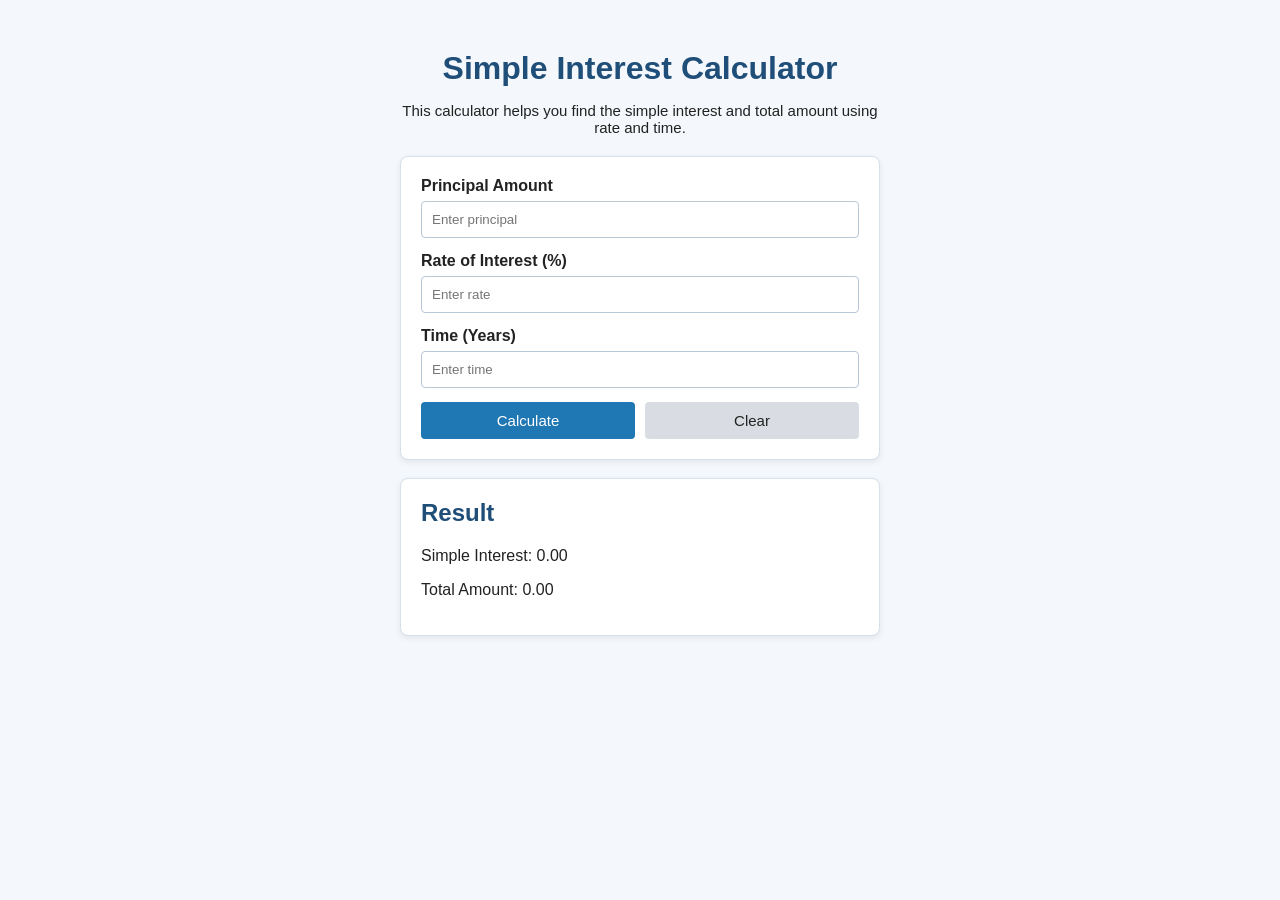
<file: index.html>
<!DOCTYPE html>
<html lang="en">
<head>
  <meta charset="UTF-8">
  <meta name="viewport" content="width=device-width, initial-scale=1.0">
  <title>Simple Interest Calculator</title>
  <link rel="stylesheet" href="styles.css">
</head>
<body>
  <main class="container">
    <h1>Simple Interest Calculator</h1>
    <p class="intro">
      This calculator helps you find the simple interest and total amount using rate and time.
    </p>

    <form id="interest-form" class="card">
      <label for="principal">Principal Amount</label>
      <input type="number" id="principal" placeholder="Enter principal" min="0" step="0.01" required>

      <label for="rate">Rate of Interest (%)</label>
      <input type="number" id="rate" placeholder="Enter rate" min="0" step="0.01" required>

      <label for="time">Time (Years)</label>
      <input type="number" id="time" placeholder="Enter time" min="0" step="0.01" required>

      <div class="buttons">
        <button type="submit">Calculate</button>
        <button type="reset" id="reset-btn">Clear</button>
      </div>
    </form>

    <section class="result card" id="result">
      <h2>Result</h2>
      <p id="interest-output">Simple Interest: 0.00</p>
      <p id="total-output">Total Amount: 0.00</p>
    </section>
  </main>

  <script src="script.js"></script>
</body>
</html>
</file>
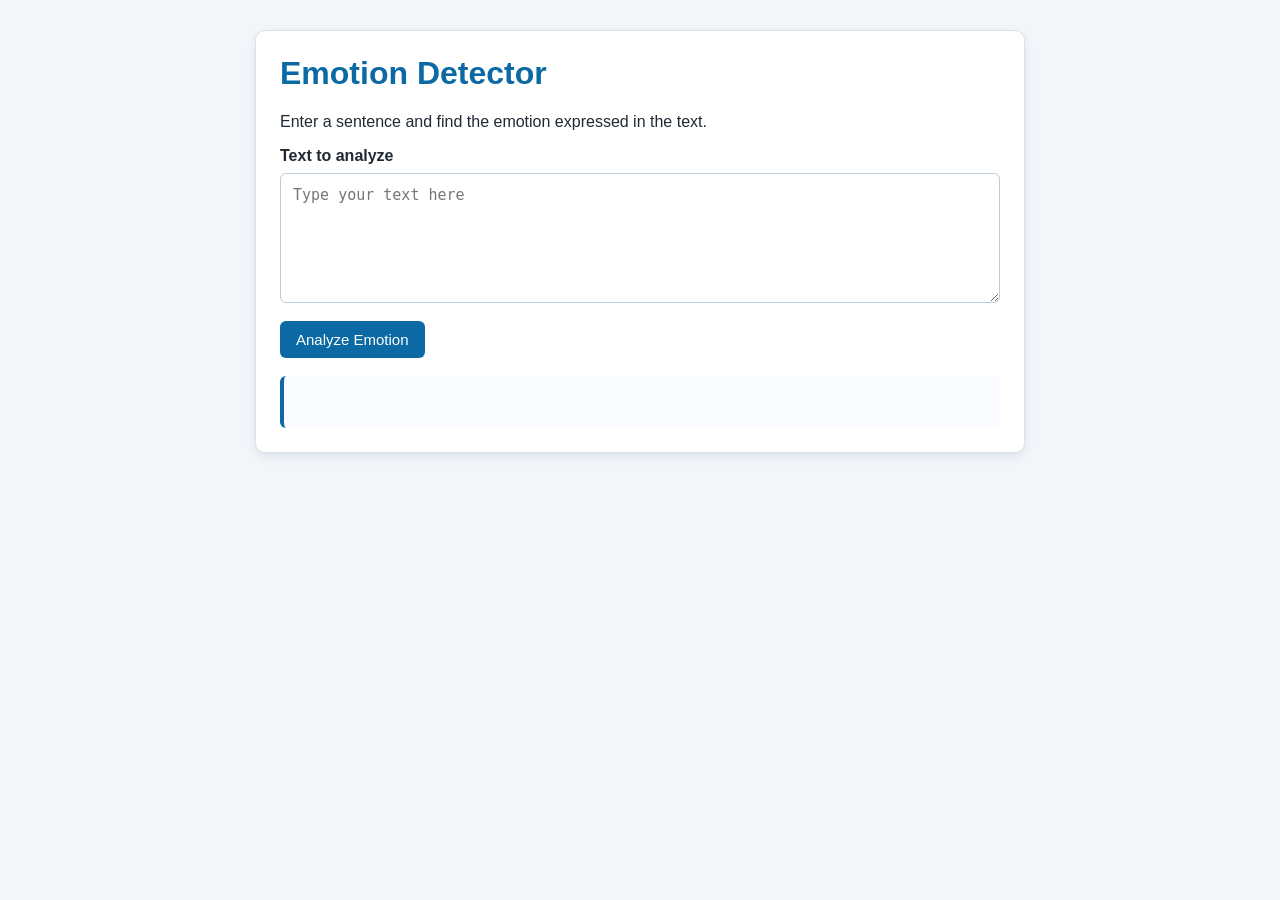
<file: templates/index.html>
<!DOCTYPE html>
<html lang="en">
<head>
  <meta charset="UTF-8">
  <meta name="viewport" content="width=device-width, initial-scale=1.0">
  <title>Emotion Detector</title>
  <style>
    body {
      font-family: Arial, sans-serif;
      background: #f2f6fb;
      margin: 0;
      padding: 30px 15px;
      color: #1f2933;
    }

    .wrapper {
      max-width: 720px;
      margin: 0 auto;
      background: #ffffff;
      border: 1px solid #d9e2ec;
      border-radius: 10px;
      padding: 24px;
      box-shadow: 0 4px 10px rgba(15, 23, 42, 0.08);
    }

    h1 {
      margin-top: 0;
      color: #0b69a3;
    }

    label {
      display: block;
      margin-bottom: 8px;
      font-weight: bold;
    }

    textarea {
      width: 100%;
      min-height: 130px;
      padding: 12px;
      border: 1px solid #bcccdc;
      border-radius: 6px;
      box-sizing: border-box;
      resize: vertical;
      font-size: 15px;
    }

    button {
      margin-top: 14px;
      background: #0b69a3;
      color: #ffffff;
      border: none;
      padding: 10px 16px;
      border-radius: 6px;
      font-size: 15px;
      cursor: pointer;
    }

    #system_response {
      margin-top: 18px;
      padding: 14px;
      background: #f8fbff;
      border-left: 4px solid #0b69a3;
      border-radius: 6px;
      min-height: 24px;
      white-space: normal;
    }
  </style>
</head>
<body>
  <main class="wrapper">
    <h1>Emotion Detector</h1>
    <p>Enter a sentence and find the emotion expressed in the text.</p>

    <label for="textToAnalyze">Text to analyze</label>
    <textarea id="textToAnalyze" placeholder="Type your text here"></textarea>

    <button type="button" onclick="RunSentimentAnalysis()">Analyze Emotion</button>

    <div id="system_response"></div>
  </main>

  <script src="/static/mywebscript.js"></script>
</body>
</html>
</file>
<file: styles.css>
body {
  font-family: Arial, sans-serif;
  background-color: #f4f7fb;
  margin: 0;
  padding: 20px;
  color: #222;
}

.container {
  max-width: 480px;
  margin: 30px auto;
}

h1 {
  text-align: center;
  color: #1f4e79;
  margin-bottom: 10px;
}

.intro {
  text-align: center;
  font-size: 15px;
  margin-bottom: 20px;
}

.card {
  background-color: #ffffff;
  border: 1px solid #d7e1ec;
  border-radius: 8px;
  padding: 20px;
  box-shadow: 0 2px 6px rgba(0, 0, 0, 0.08);
  margin-bottom: 18px;
}

label {
  display: block;
  margin-bottom: 6px;
  font-weight: bold;
}

input {
  width: 100%;
  padding: 10px;
  margin-bottom: 14px;
  border: 1px solid #b8c7d6;
  border-radius: 4px;
  box-sizing: border-box;
}

.buttons {
  display: flex;
  gap: 10px;
}

button {
  flex: 1;
  padding: 10px;
  border: none;
  border-radius: 4px;
  cursor: pointer;
  font-size: 15px;
}

button[type="submit"] {
  background-color: #1f77b4;
  color: white;
}

button[type="reset"] {
  background-color: #d9dde3;
  color: #222;
}

.result h2 {
  margin-top: 0;
  color: #1f4e79;
}
</file>
